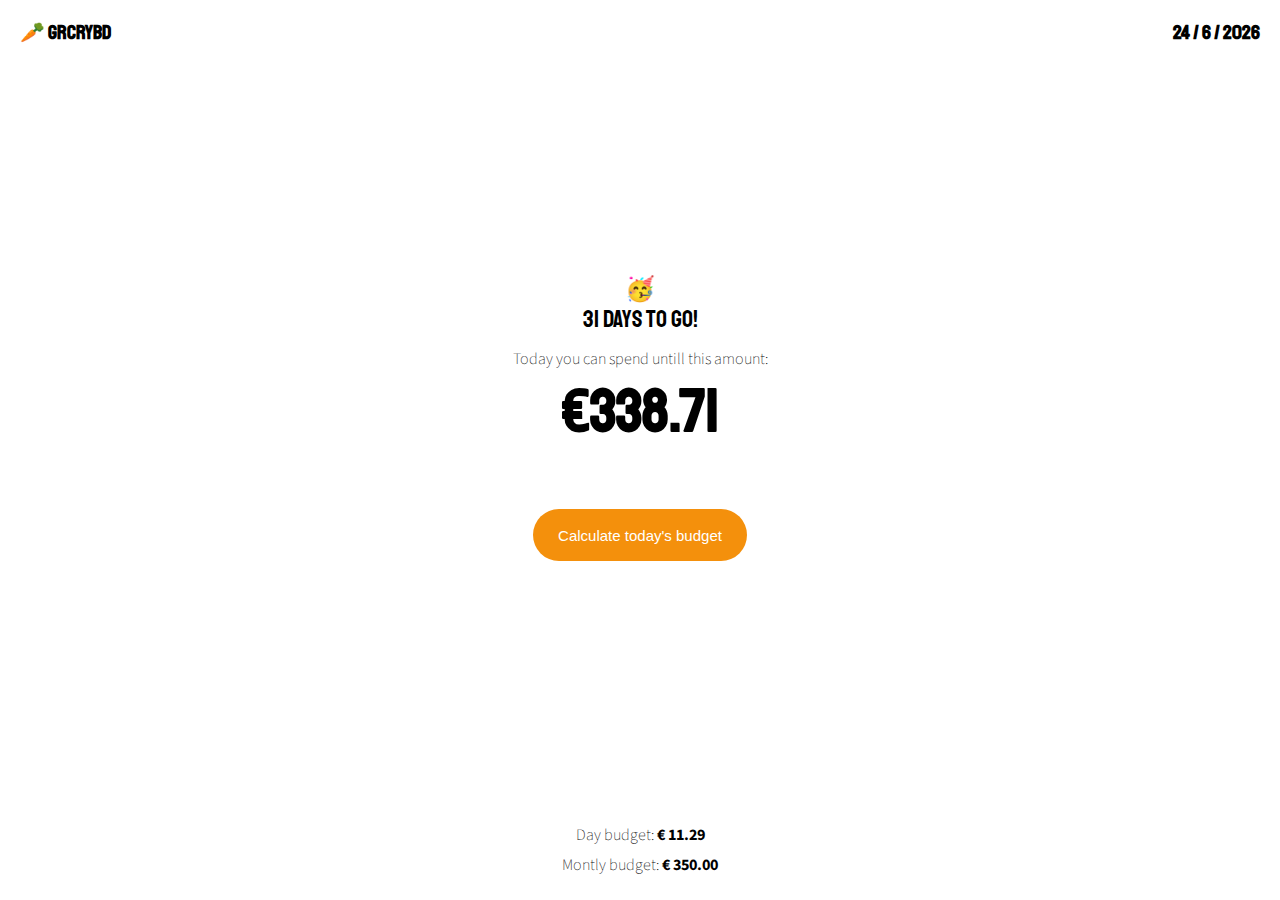
<file: index.html>
<!DOCTYPE html>
<html lang="en">

<head>
    <meta charset="UTF-8" />
    <meta name="viewport" content="width=device-width, initial-scale=1.0" />
    <meta http-equiv="X-UA-Compatible" content="ie=edge" />
    <link rel="preconnect" href="https://fonts.gstatic.com">
    <link href="https://fonts.googleapis.com/css2?family=Staatliches&display=swap" rel="stylesheet">
    <link href="https://fonts.googleapis.com/css2?family=Source+Sans+Pro:wght@200;400&display=swap" rel="stylesheet">

    <title>🥕 GRCRYBD</title>

    <head>
        <link rel="stylesheet" href="style.css">
        <meta name="apple-mobile-web-app-capable" content="yes" />
    </head>

<body>

    <head>
        <h5>🥕 grcryBD <span id="date-today"></span></h5>
    </head>
    <section class="main-content">

        <div class="budget">

            <div class="new-month hidden">
                🥳
            </div>
            <p><span id="days-left"></span> days to go!</p>
            <h6 class="subtext">Today you can spend untill this amount:</h6>

            <h2>€<span id="budget-left"></span></h2>

            <!--<h6 class="subtext">Tomorrow's budget<span id="budget-left-tomorrow" class="bold"></span></h6>-->



            <button class="show-modal">Calculate today's budget</button>

            <div class="modal hidden">
                <button class="close-modal">&times;</button>
                <div class="modal-content">
                    <div class="input-money">
                        <h3 class="input-money__title">How much is in the bank account?</h3>
                        <span class="input-symbol-euro">
                            <input type="number" id="calculate-input" autofocus>
                        </span>
                        <button class="btn calculate-button">Calculate it!</button>
                        <p class="input-alert hidden">Fill out a numer</p>
                    </div>
                    <div class="result hidden">
                        <h6>Today you can spend..</h6>
                        <h2><span id="spendable"></span></h2>
                    </div>
                </div>
            </div>
            <div class=" overlay hidden">
            </div>




            <!--<a id="cta-homepage" class="btn btn-primary" href="grcrybd-lijst.html" role="button">Check the full list of
                this month</a>-->
        </div>
    </section>

    <footer>
        <!-- <h6 class="subtext"><strong><span id="days-left">
                </span> days</strong> till new budget.</h6> -->
        <h6>Day budget: <span id="budget-dayly" class="bold"></span></h6>
        <h6 class="pink">Montly budget: <span id="budget-total" class="bold"></span></h6>
    </footer>



    <script src="script.js"></script>
    <script src="modal.js"></script>
    <script src="calculate-money-today.js"></script>


</body>


</html>
</file>
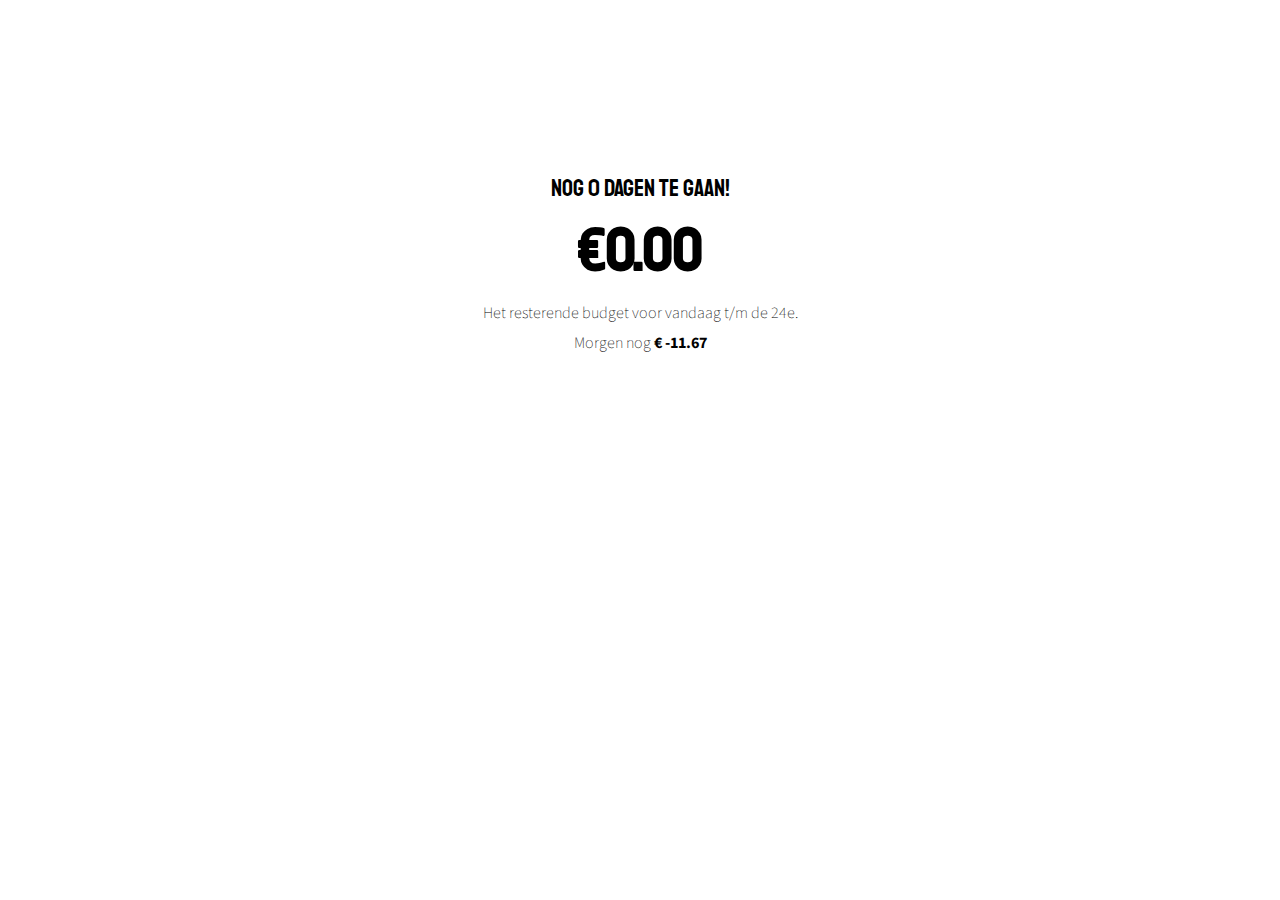
<file: grcrybd-simple.html>
<!DOCTYPE html>
<html lang="en">

<head>
    <meta charset="UTF-8" />
    <meta name="viewport" content="width=device-width, initial-scale=1.0" />
    <meta http-equiv="X-UA-Compatible" content="ie=edge" />
    <link rel="preconnect" href="https://fonts.gstatic.com">
    <link href="https://fonts.googleapis.com/css2?family=Staatliches&display=swap" rel="stylesheet">
    <link href="https://fonts.googleapis.com/css2?family=Source+Sans+Pro:wght@200;400&display=swap" rel="stylesheet">

    <title>🥕 GRCRYBD</title>
    <style>
        * {
            margin: 0;
            padding: 0;
            -webkit-box-sizing: border-box;
            box-sizing: border-box;
        }

        *,
        *::before,
        *::after {
            -webkit-box-sizing: inherit;
            box-sizing: inherit;
        }

        html {
            font-size: 62.5%;
            /* 1rem = 10px, 10px/16px = 62,5% */
            align-items: center;
            font-family: 'Staatliches', cursive;
            color: black;
        }


        body {
            font-size: 2.4rem;
            display: flex;
            min-height: 100vh;
            flex-direction: column;
        }

        .main-content {
            padding-top: 100px;
            text-align: center;
            flex: 1;
            /* center the content in the middle of the screen */
            display: flex;
            align-items: center;
            justify-content: center;
        }

        h1 {
            font-size: 6rem;
            margin-bottom: 1rem;
        }

        .subtext {}

        h5 {
            text-align: left;
            padding: 20px;
        }

        h6 {
            font-family: 'Source Sans Pro', sans-serif;
            font-weight: 100;
            padding: 4px;
        }

        .bold {
            font-family: 'Source Sans Pro', sans-serif;
            font-weight: bold;
        }

        footer {
            text-align: center;
            margin-bottom: 20px;
        }
    </style>

    <head>
        <link rel="stylesheet" href="style.css">
        <meta name="apple-mobile-web-app-capable" content="yes" />
    </head>

<body style="min-height: 50vh !important;">

    <head>
        <!-- <h5>🥕 grcryBD <span id="date-today"></span></h5> -->
    </head>
    <section class="main-content">

        <div class="budget">
            <p>Nog <span id="days-left"></span> dagen te gaan!</p>
            <h1>€<span id="budget-left"></span></h1>

            <h6 class="subtext">Het resterende budget voor vandaag t/m de 24e.</h6>
            <h6 class="subtext">Morgen nog <span id="budget-left-tomorrow" class="bold"></span></h6>

        </div>
    </section>
    <footer>
        <!-- <h6>Het budget voor boodschappen is <span id="budget-total" class="bold"></span> per maand.</h6> -->
        <!-- <h6>Dat is voor deze maand <span id="budget-dayly" class="bold"></span> per dag.</h6> -->
    </footer>


    <!-- <script src="script.js"></script> -->
    <script>
        'use strict';

        let today = new Date();
        let monthToday = today.getMonth();
        let dayToday = today.getDate();
        let yearToday = today.getFullYear();


        //Add the date to the screen in top right corner
        //document.getElementById("date-today").innerHTML += `${dayToday} / ${monthToday} / ${yearToday}`;

        // Get the last day of the last month
        let lastDayOfLastMonth = new Date(today.getFullYear(), today.getMonth(), 0);
        let amountOfDaysInLastMonth = lastDayOfLastMonth.getDate();

        //Amount of days in current
        var lastDayOfThisMonth = new Date(today.getFullYear(), today.getMonth() + 1, 0);
        let amountOfDaysInThisMonth = lastDayOfThisMonth.getDate();
        //Define the budget
        let totalBudget = 350;


        /* ------- Calculate the amount of days left untill the new budget ------- */
        let daysLeft;

        function calculateDaysIntillNextBudget(dayToday) {
            if (dayToday >= 25) {
                daysLeft = (amountOfDaysInThisMonth - dayToday) + 24;
                console.log(`We moeten deze periode nog ${daysLeft} dagen doen met het budgett`);
                return daysLeft;

            }
            else if (dayToday <= 24) {
                daysLeft = 24 - dayToday;
                console.log(`We moeten deze periode nog ${daysLeft} dagen doen met het budget`);
                return daysLeft;
            }
        }
        daysLeft = calculateDaysIntillNextBudget(dayToday);


        /* ------- Calculate the budget per day based on the amount of days in te week -------------------------------------------------------- */

        let dayBudget;

        function calculateBudgetPerDay(totalBudget, amountOfDaysInThisMonth) {
            if (dayToday >= 25) {
                dayBudget = totalBudget / amountOfDaysInThisMonth;
                console.log(`CHECK daybudget ${dayBudget}`);
                console.log(`We kunnen per dag ${dayBudget} uitgeven`);
                return dayBudget;

            } else if (dayToday <= 24) {
                dayBudget = totalBudget / amountOfDaysInLastMonth;
                console.log(`CHECK daybudget ${dayBudget}`);
                console.log(`We kunnen per dag ${dayBudget} uitgeven`);
                return dayBudget;
            }
        }
        dayBudget = calculateBudgetPerDay(totalBudget, amountOfDaysInThisMonth);



        /* ------- Calculate the budget that is left -------------------------------------------------------- */

        function calculateBudgetLeft(dayBudget, daysLeft) {
            let budgetLeft = dayBudget * daysLeft;
            return budgetLeft;
        }
        let budgetLeft = calculateBudgetLeft(dayBudget, daysLeft);


        /* ------- Calculate the budget that is left for tomorrow -------------------------------------------------------- */
        function calculateBudgetLeftTomorrow(dayBudget, daysLeft) {
            let budgetLeftTomorrow = (dayBudget * daysLeft) - dayBudget;
            return budgetLeftTomorrow;
        }
        let budgetLeftTomorrow = calculateBudgetLeftTomorrow(dayBudget, daysLeft);


        /* ------- Round the numbers to 2 decimals behind the dot -------------------------------------------------------- */
        function roundedNumber(numberToRound) {
            var rounded = numberToRound.toFixed(2);
            return rounded;
        }

        let roundedBudgetLeft = roundedNumber(budgetLeft);
        let roundedTotalBudget = roundedNumber(totalBudget);
        let roundedDayBudget = roundedNumber(dayBudget);
        let roundedBudgetLeftTomorrow = roundedNumber(budgetLeftTomorrow);


        document.getElementById("budget-left").innerHTML += `${roundedBudgetLeft}`;
        //document.getElementById("budget-total").innerHTML += `€ ${roundedTotalBudget}`;
        //document.getElementById("budget-dayly").innerHTML += `€ ${roundedDayBudget}`;
        document.getElementById("budget-left-tomorrow").innerHTML += `€ ${roundedBudgetLeftTomorrow}`;
        document.getElementById("days-left").innerHTML += `${daysLeft}`;
    </script>
</body>


</html>
</file>
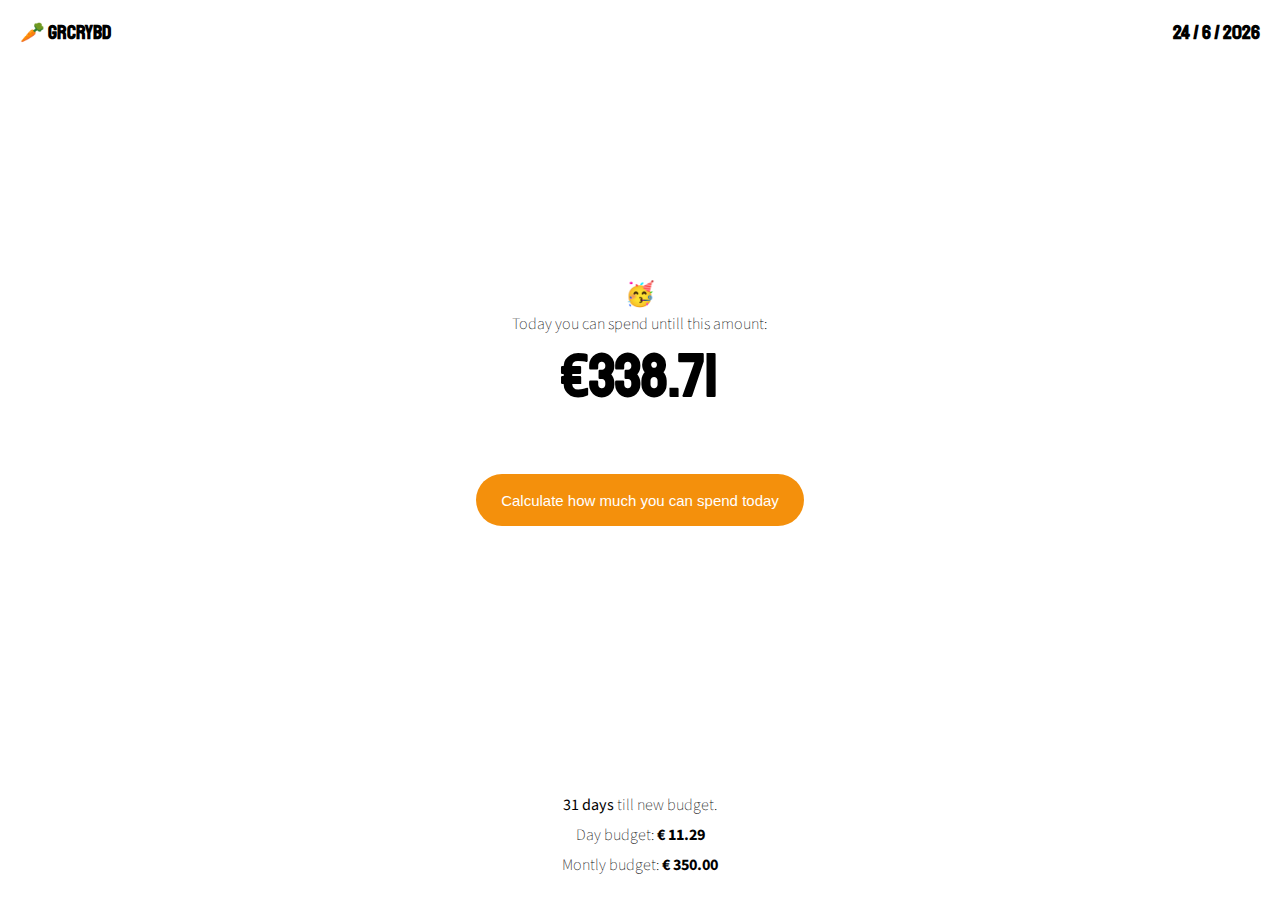
<file: grcrybd.html>
<!DOCTYPE html>
<html lang="en">

<head>
    <meta charset="UTF-8" />
    <meta name="viewport" content="width=device-width, initial-scale=1.0" />
    <meta http-equiv="X-UA-Compatible" content="ie=edge" />
    <link rel="preconnect" href="https://fonts.gstatic.com">
    <link href="https://fonts.googleapis.com/css2?family=Staatliches&display=swap" rel="stylesheet">
    <link href="https://fonts.googleapis.com/css2?family=Source+Sans+Pro:wght@200;400&display=swap" rel="stylesheet">

    <title>🥕 GRCRYBD</title>

    <head>
        <link rel="stylesheet" href="style.css">
        <meta name="apple-mobile-web-app-capable" content="yes" />
    </head>

<body>

    <head>
        <h5>🥕 grcryBD <span id="date-today"></span></h5>
    </head>
    <section class="main-content">

        <div class="budget">

            <div class="new-month hidden">
                🥳
            </div>

            <h6 class="subtext">Today you can spend untill this amount:</h6>

            <h2>€<span id="budget-left"></span></h2>

            <!--<h6 class="subtext">Tomorrow's budget<span id="budget-left-tomorrow" class="bold"></span></h6>-->



            <button class="show-modal">Calculate how much you can spend today</button>

            <div class="modal hidden">
                <button class="close-modal">&times;</button>
                <div class="modal-content">
                    <div class="input-money">
                        <h3 class="input-money__title">How much is in the bank account?</h3>
                        <input type="number" id="calculate-input" autofocus>
                        <button class="btn calculate-button">Calculate it!</button>
                    </div>
                    <div class="result hidden">
                        <h6>Today you can spend..</h6>
                        <h2><span id="spendable"></span></h2>
                    </div>
                </div>
            </div>
            <div class=" overlay hidden">
            </div>




            <!--<a id="cta-homepage" class="btn btn-primary" href="grcrybd-lijst.html" role="button">Check the full list of
                this month</a>-->
        </div>
    </section>

    <footer>
        <h6 class="subtext"><strong><span id="days-left"></span> days</strong> till new budget.</h6>
        <h6>Day budget: <span id="budget-dayly" class="bold"></span></h6>
        <h6 class="pink">Montly budget: <span id="budget-total" class="bold"></span></h6>
    </footer>



    <script src="script.js"></script>
    <script src="modal.js"></script>
    <script src="calculate-money-today.js"></script>


</body>


</html>
</file>
<file: style.css>
* {
  margin: 0;
  padding: 0;
  -webkit-box-sizing: border-box;
          box-sizing: border-box;
}

*,
*::before,
*::after {
  -webkit-box-sizing: inherit;
          box-sizing: inherit;
}

html {
  font-size: 62.5%; 
  /* 1rem = 10px, 10px/16px = 62,5% */
              align-items: center;
    font-family: 'Staatliches', cursive;
    color: black; 
}

:root{
  --orange: #f4900c;
  --white: #fff;
  --gray: #333;
  --black: #000;
}
  
body {
    font-size: 2.4rem;
    display: flex;
    min-height: 100vh;
    flex-direction: column;
}
    

        .main-content {
            text-align: center;  
            flex: 1;
            /* center the content in the middle of the screen */
            display: flex;
            align-items: center;
            justify-content: center;
        }
        h2 {
            font-size: 6rem;
            margin-bottom: 1rem;
        }

        .subtext{
        }
        p{
            margin-bottom: 10px;
        }
        h5{
            text-align: left;
            padding: 20px;
        }
        #date-today{
            float: right;
        }
        h6{
            font-family: 'Source Sans Pro', sans-serif;
            font-weight: 100;
            padding: 4px;
        }
        .bold{
            font-family: 'Source Sans Pro', sans-serif;
            font-weight: bold;
        }

        footer{
            text-align: center;
            margin-bottom: 20px;
        }



.show-modal {
  font-size: 1.5rem;
  padding: 1.75rem 2.5rem;
  margin: 5rem 2rem;
  border: none;
  background-color: var(--orange);
  color: var(--white);
  border-radius: 10rem;
  cursor: pointer;
}

.close-modal {
  position: absolute;
  top: 1.2rem;
  right: 2rem;
  font-size: 5rem;
  color: var(--gray);
  cursor: pointer;
  border: none;
  background: none;
}

/* -------------------------- */
/* CLASSES TO MAKE MODAL WORK */
.hidden {
  display: none;
}

.modal { 
  position: absolute;
  top: 50%;
  left: 50%;
  transform: translate(-50%, -50%);
  width: 70%;

  background-color: white;
  padding: 4rem;
  box-shadow: 0 3rem 5rem rgba(0, 0, 0, 0.3);
  z-index: 10;
  height: 85%;
width: 80%;
}

@media only screen and (max-width: 600px) {
  .modal {
    height: 100vh;
    width: 100vw;
    padding: 0;
  }
  .overlay{
    width: 100vw;
  }
}


.overlay {
  position: absolute;
  top: 0;
  left: 0;
  width: 100%;
  height: 100%;
  background-color: rgba(0, 0, 0, 0.6);
  backdrop-filter: blur(3px);
  z-index: 5;
}

.result{
  margin-top: 5rem;
}

.input-money{
  margin-top: 12rem;
}

.input-money__title{
  padding: 2rem;
}

#calculate-input{
  font-size: 1.5rem;
  padding: 1.75rem 2.5rem;
  margin: 2rem 2rem;
  border: 1px solid var(--orange);
  color: var(--black);
  border-radius: 10rem;
  cursor: pointer;
}

#calculate-input:focus{
  outline: 0;
}

input {
    background-image: url("data:image/svg+xml;utf8,<svg xmlns='http://www.w3.org/2000/svg' version='1.1' height='16px' width='85px'><text x='2' y='13' fill='gray' font-size='12' font-family='arial'>$</text></svg>");
    padding-left: 12px;
    background-repeat: no-repeat;
    background-size: auto;
}


.calculate-button{
  margin-left: -100px;
  font-size: 1.5rem;
  padding: 1.75rem 2.5rem;
  border: 1px solid var(--orange);
  background-color: var(--orange);
  border-radius: 10rem;
  cursor: pointer;
  color: var(--white);
}

.new-month-budget{
  font-size: 4rem;
}
</file>
